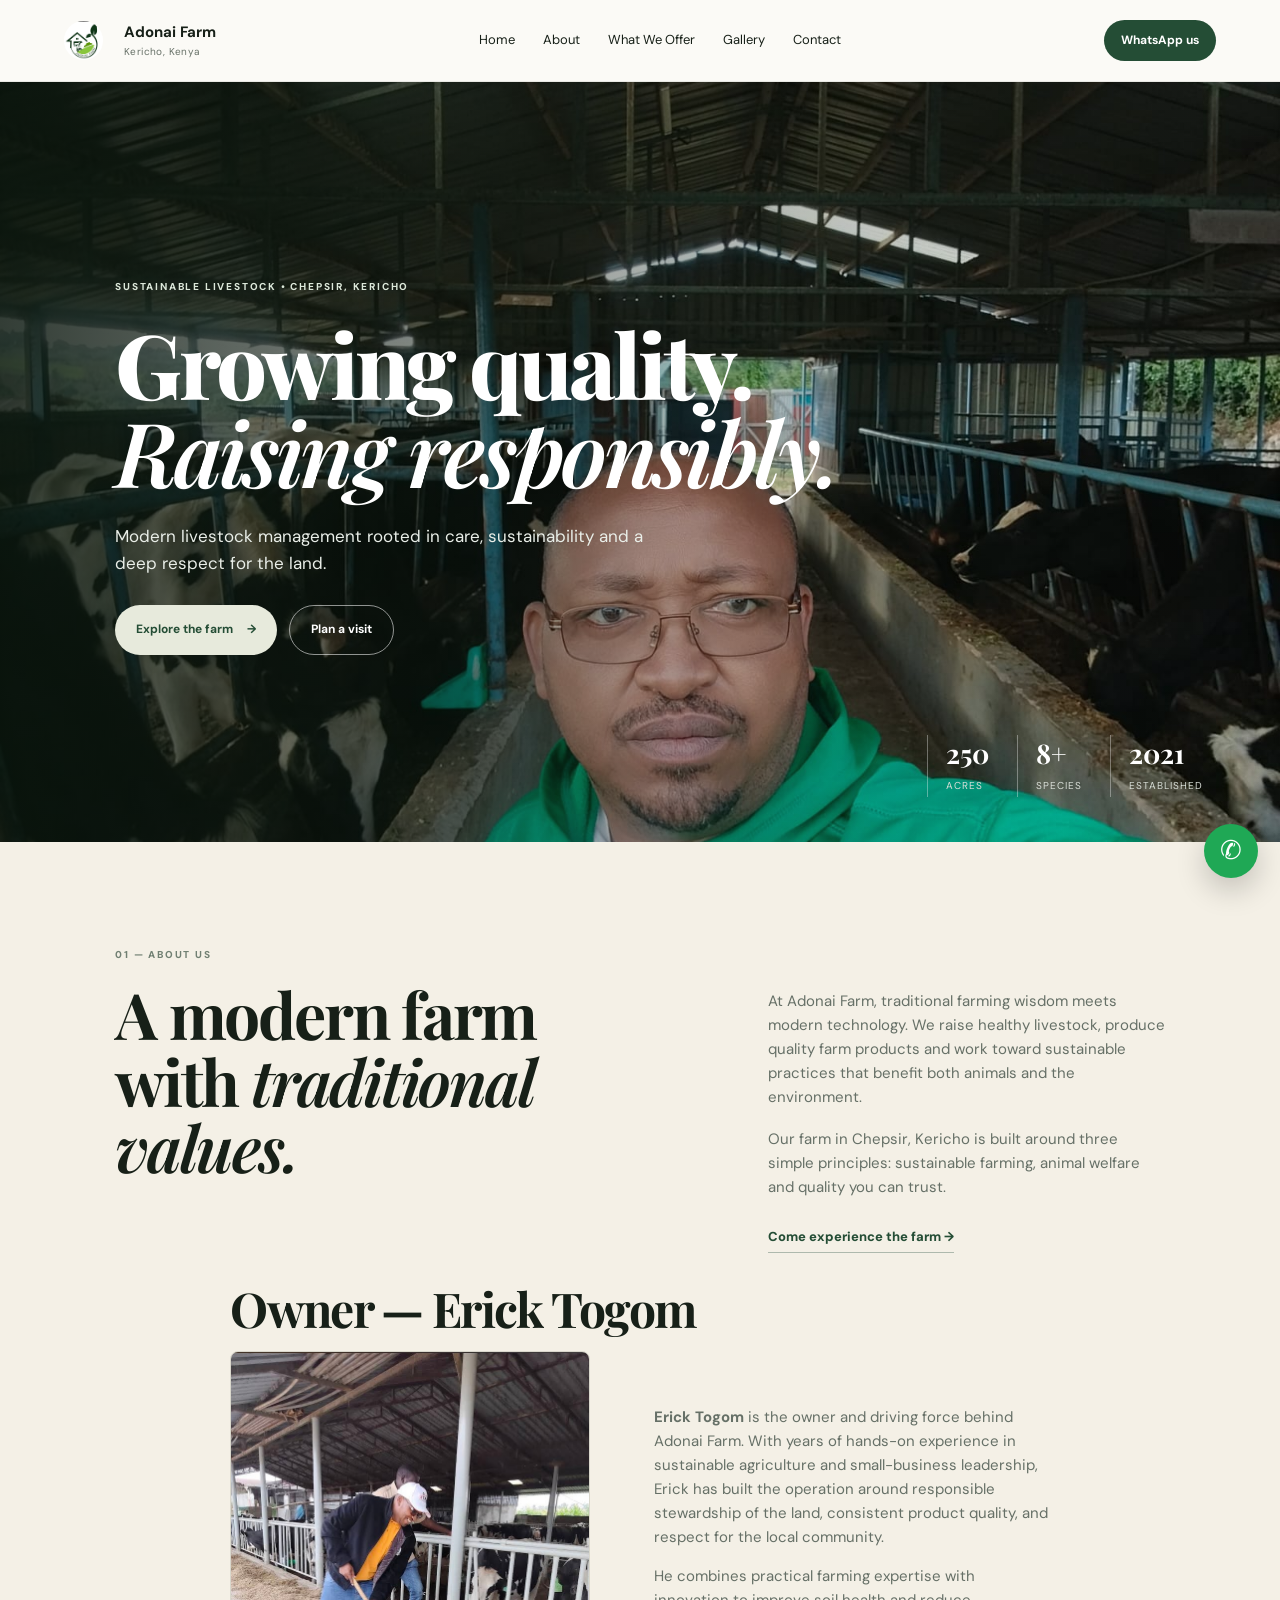
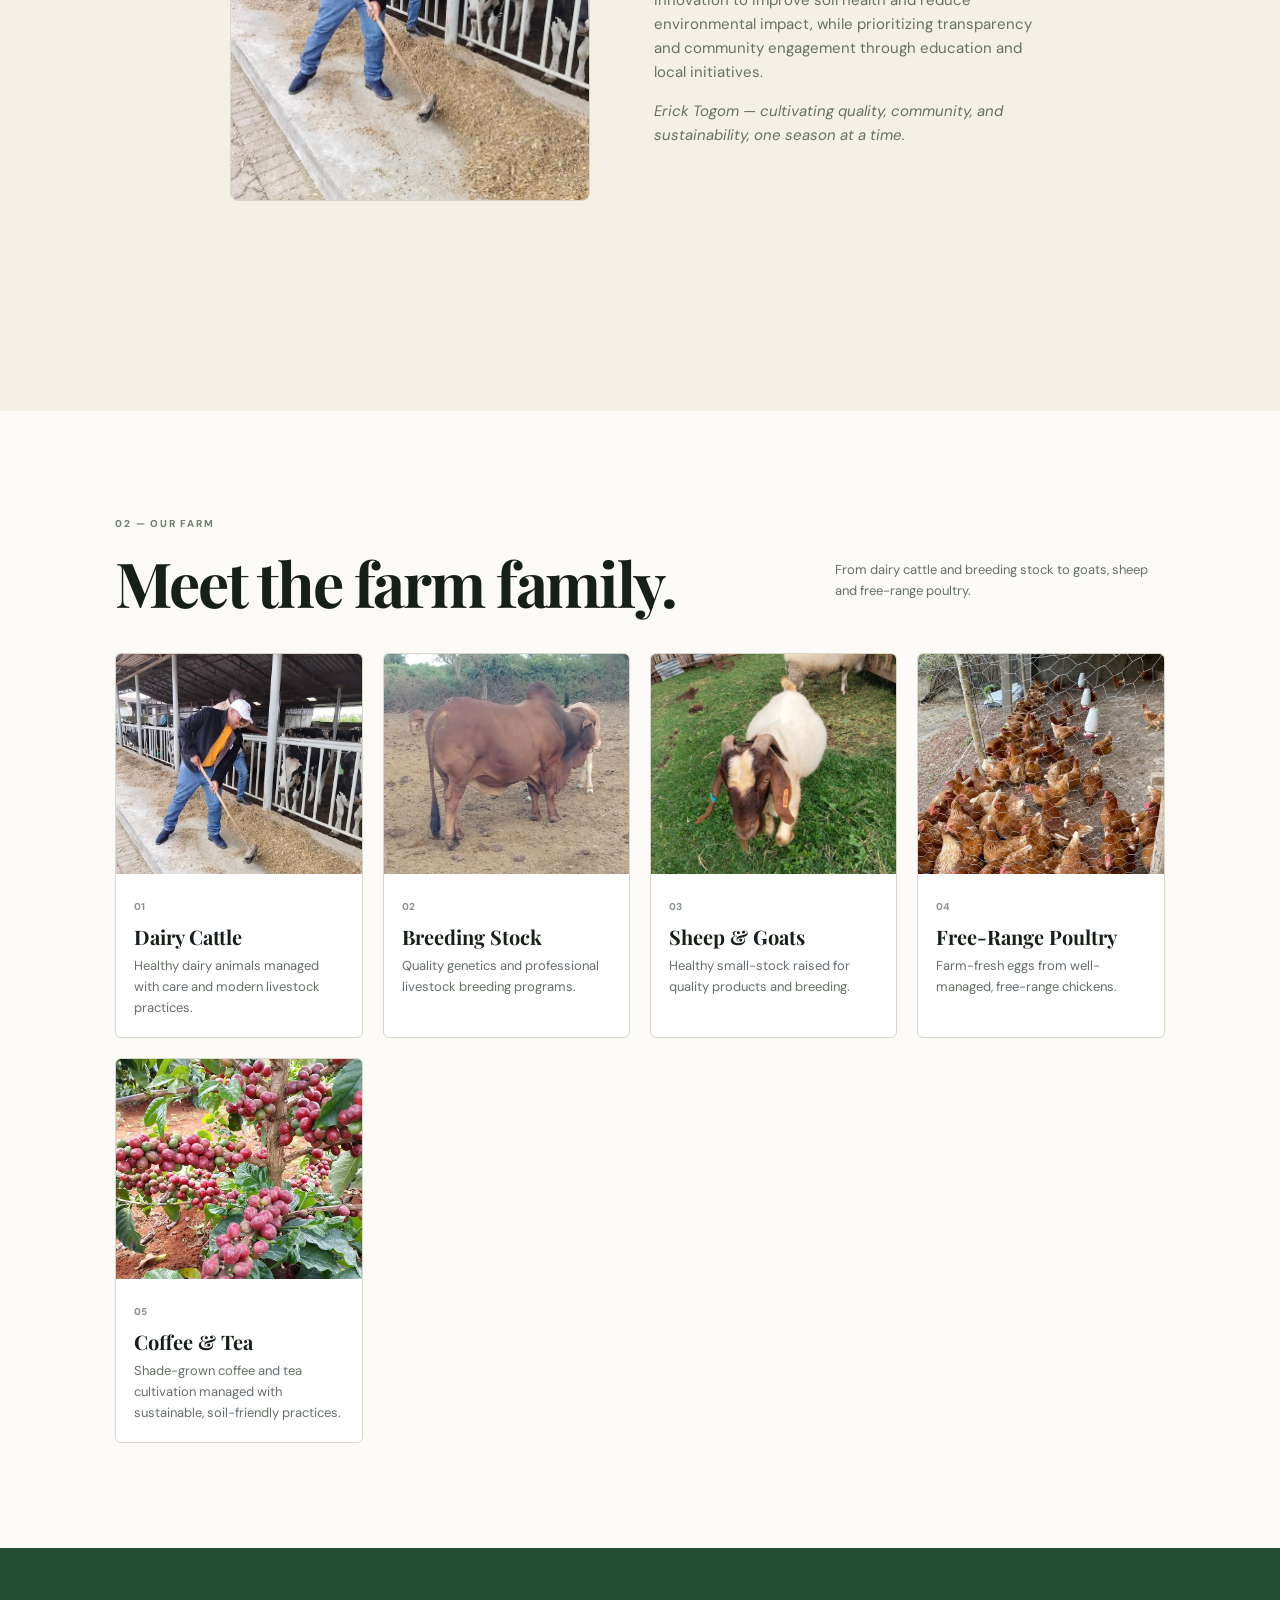
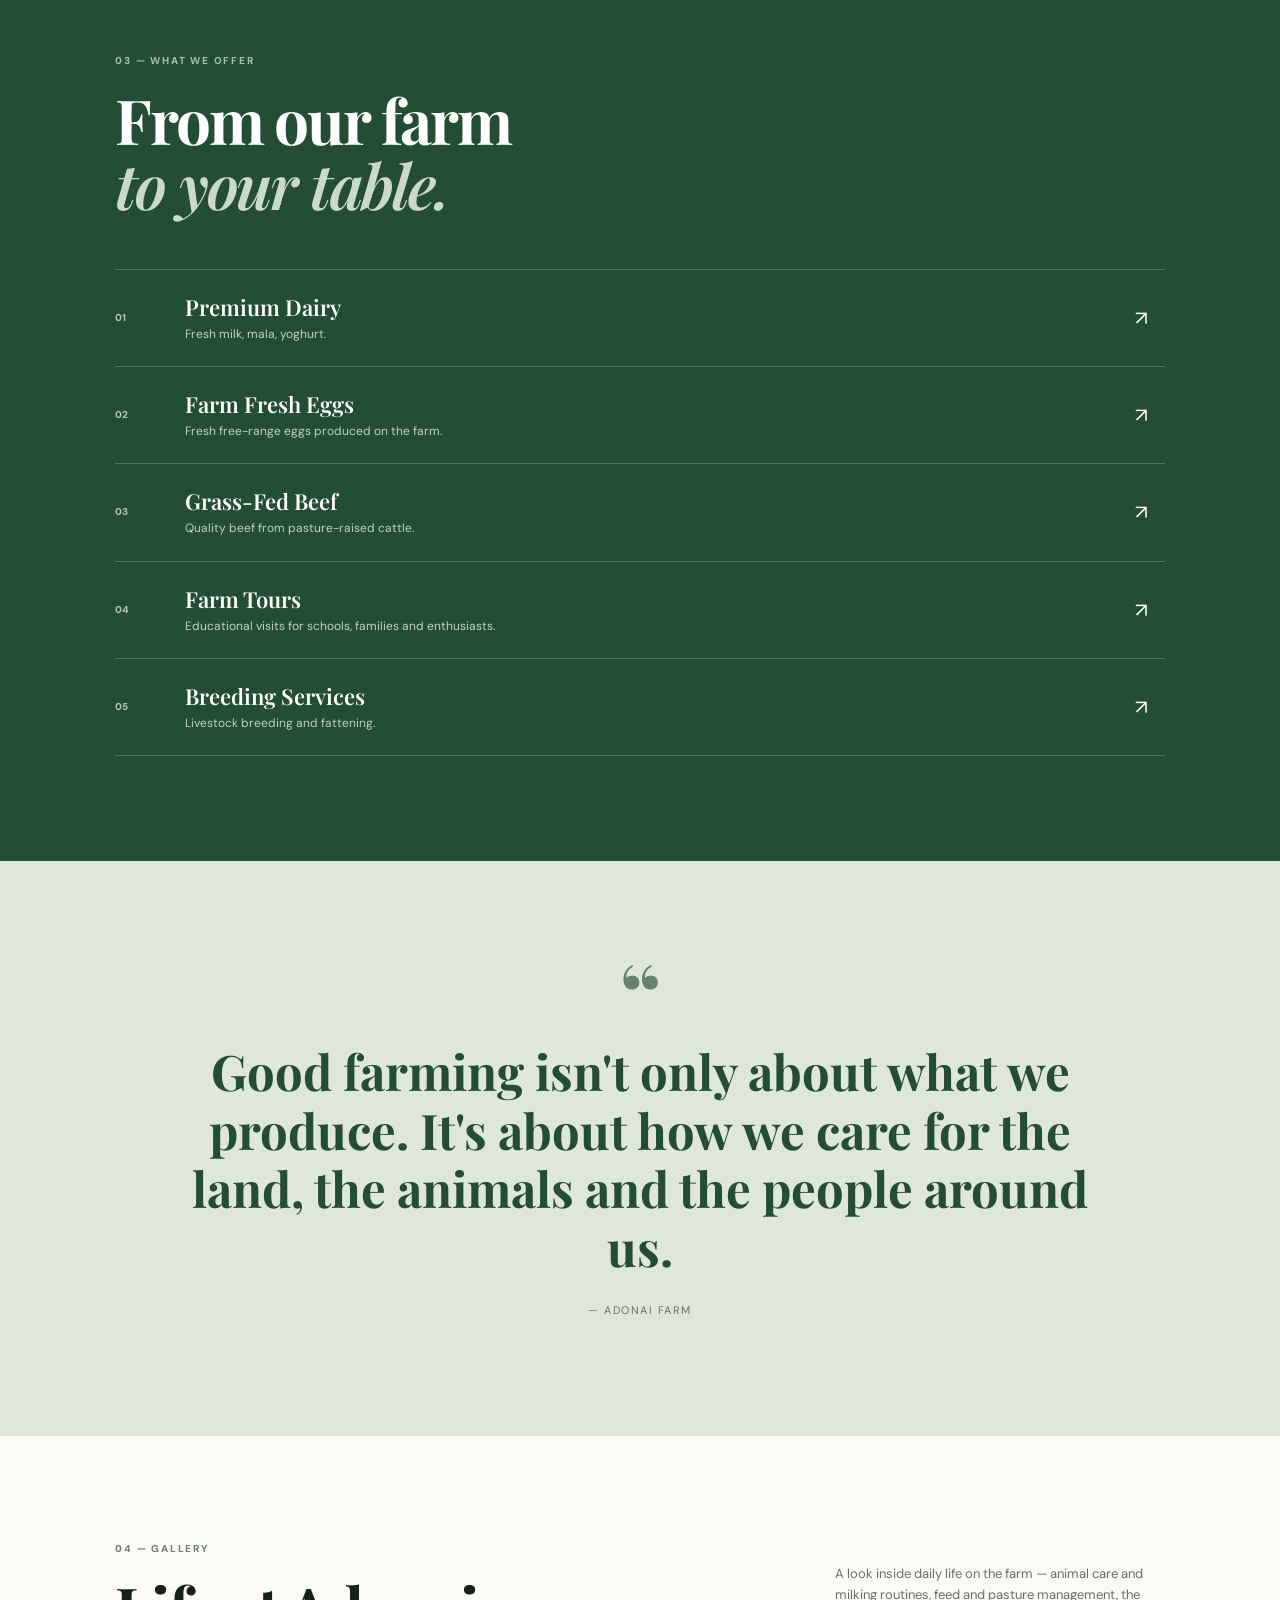
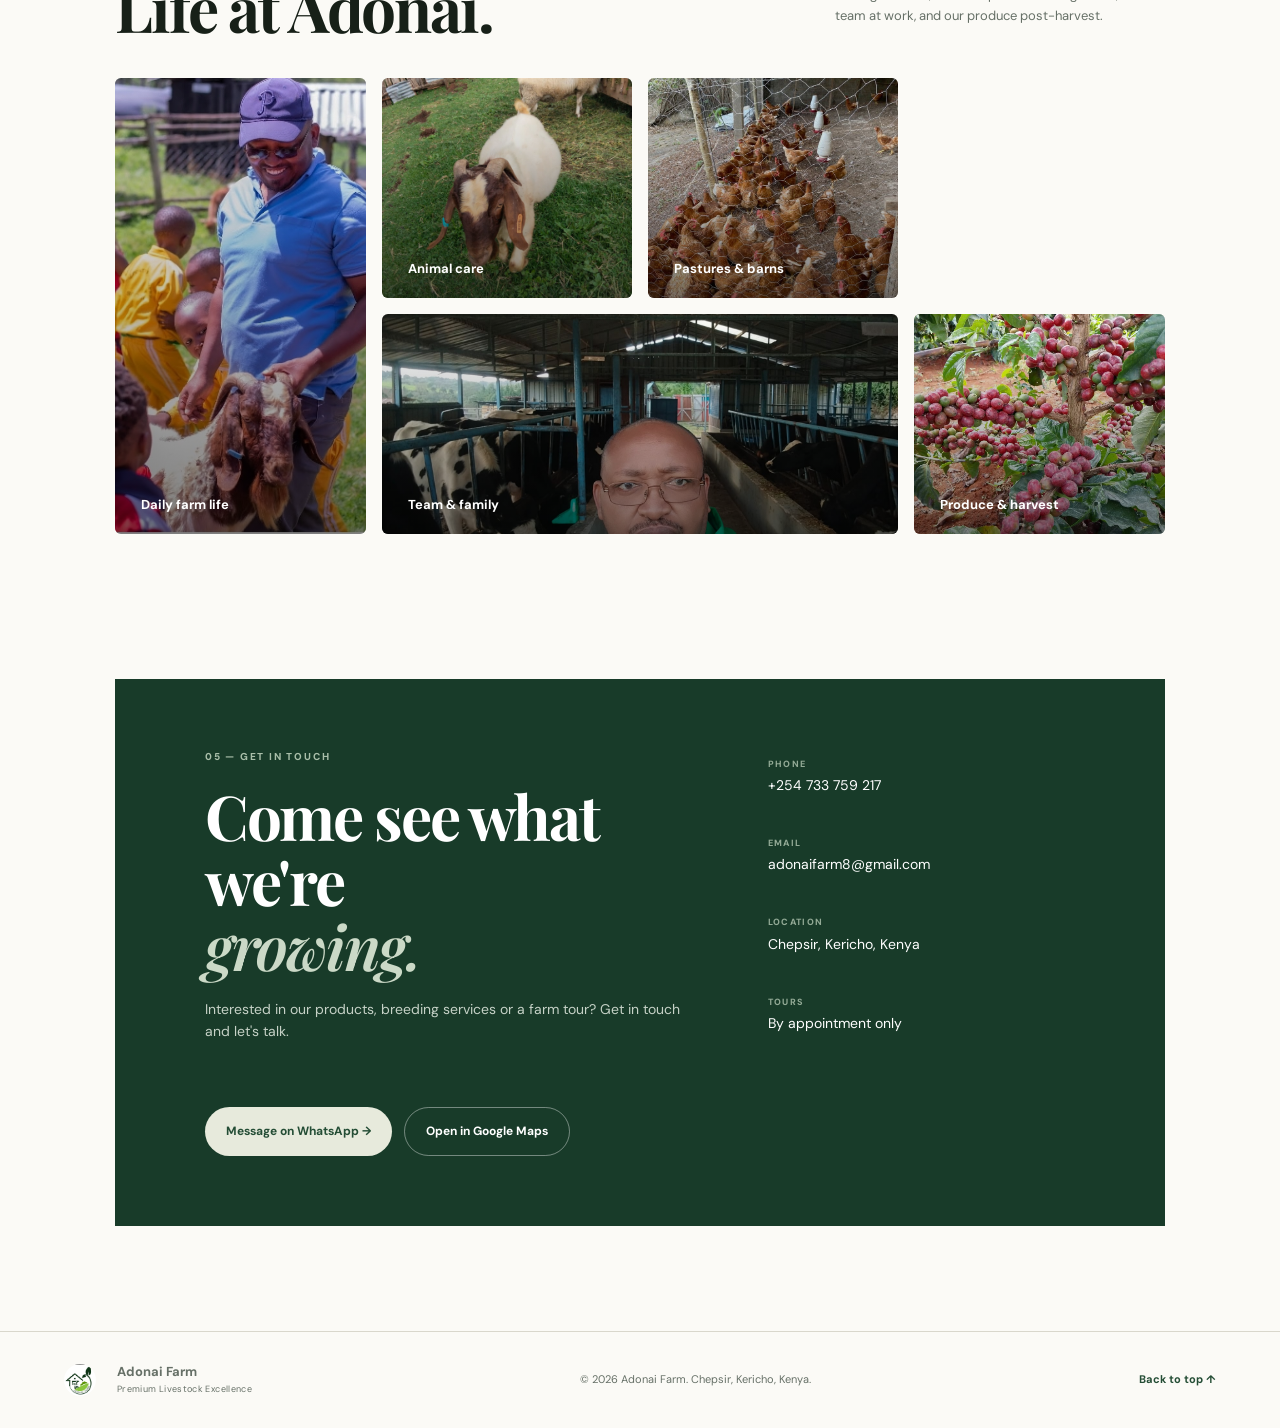
<file: index.html>
<!DOCTYPE html>
<html lang="en">
<head>
  <meta charset="UTF-8">
  <meta name="viewport" content="width=device-width, initial-scale=1.0">
  <link rel="icon" type="image/png" sizes="32x32" href="images/favicon-32x32.png">
<link rel="apple-touch-icon" href="images/favicon-32x32.png"> 

  <meta name="description" content="Adonai Farm — sustainable livestock farming in Chepsir, Kericho, Kenya. Dairy, eggs, beef, farm tours and livestock breeding services.">
  <meta name="robots" content="index,follow">

  <link rel="canonical" href="https://smrthunter.github.io/Adonai_farm/">

  <meta property="og:title" content="Adonai Farm | Sustainable Livestock Excellence">
  <meta property="og:description" content="Modern livestock management rooted in care, sustainability and a deep respect for the land. Based in Chepsir, Kericho.">
  <meta property="og:image" content="https://smrthunter.github.io/Adonai_farm/images/adonai-farm-v2.jpeg">
  <meta property="og:type" content="website">
  <meta property="og:url" content="https://smrthunter.github.io/Adonai_farm/">

  <meta name="twitter:card" content="summary_large_image">
  <meta name="twitter:title" content="Adonai Farm | Sustainable Livestock Excellence">
  <meta name="twitter:description" content="Modern livestock management rooted in care, sustainability and a deep respect for the land.">
  <meta name="twitter:image" content="https://smrthunter.github.io/Adonai_farm/images/adonai-farm-v2.jpeg">

  <link rel="icon" href="images/favicon.ico">
  <link rel="icon" type="image/png" sizes="32x32" href="images/favicon-32x32.png">
  <link rel="apple-touch-icon" href="images/apple-touch-icon-180.png">
  <link rel="manifest" href="site.webmanifest">
  <link rel="canonical" href="https://smrthunter.github.io/Adonai_farm/">

  <title>Adonai Farm | Sustainable Livestock Excellence</title>
  <meta name="theme-color" content="#244d35">

  <link rel="preconnect" href="https://fonts.googleapis.com">
  <link rel="preconnect" href="https://fonts.gstatic.com" crossorigin>
  <link href="https://fonts.googleapis.com/css2?family=DM+Sans:wght@400;500;600;700&family=Playfair+Display:wght@600;700;800&display=swap" rel="stylesheet">

  <link rel="stylesheet" href="css/style.css">

 <script type="application/ld+json">
{
  "@context": "https://schema.org",
  "@type": "LocalBusiness",
  "@id": "https://smrthunter.github.io/Adonai_farm/#business",
  "name": "Adonai Farm",
  "url": "https://smrthunter.github.io/Adonai_farm/",
  "image": "https://smrthunter.github.io/Adonai_farm/images/adonai-farm-v2.jpeg",
  "logo": "https://smrthunter.github.io/Adonai_farm/images/logo-v2.jpeg",
  "description": "Adonai Farm is a sustainable livestock farm in Chepsir, Kericho, Kenya, offering dairy products, fresh eggs, beef, livestock breeding services and farm tours.",
  "telephone": "+254733759217",
  "email": "adonaifarm8@gmail.com",
  "address": {
    "@type": "PostalAddress",
    "addressLocality": "Chepsir",
    "addressRegion": "Kericho",
    "addressCountry": "KE"
  },
  "founder": {
    "@type": "Person",
    "name": "Erick Togom"
  },
  "hasMap": "https://maps.app.goo.gl/hEsbJeXVuYYbMGiM8"
}
</script>
</head>

<body>

  <!-- HEADER -->
  <header class="site-header">

    <a class="brand" href="#home" aria-label="Adonai Farm home">

      <img
        src="images/logo-v2.jpeg"
        alt="Adonai Farm logo"
        style="width:39px;height:39px;border-radius:50%;object-fit:cover;margin-right:10px;"
      >

      <span>
        <strong>Adonai Farm</strong>
        <small>Kericho, Kenya</small>
      </span>

    </a>

    <button
      class="menu-toggle"
      aria-label="Open menu"
      aria-expanded="false"
      aria-controls="main-nav"
      type="button"
    >
      ☰
    </button>

    <nav class="nav" id="main-nav">

      <a href="#home">Home</a>
      <a href="#about">About</a>
      <a href="#services">What We Offer</a>
      <a href="#gallery">Gallery</a>
      <a href="#contact">Contact</a>

    </nav>

    <a
      class="nav-cta"
      href="https://wa.me/254733759217?text=Hello%20Adonai%20Farm%2C%20I%27d%20like%20to%20make%20an%20inquiry."
      target="_blank"
      rel="noopener"
    >
      WhatsApp us
    </a>

  </header>


  <main>

    <!-- HERO -->
    <section class="hero" id="home">

      <div class="hero-overlay"></div>

      <div class="hero-content">

        <p class="eyebrow">
          SUSTAINABLE LIVESTOCK • CHEPSIR, KERICHO
        </p>

        <h1>
          Growing quality.<br>
          <em>Raising responsibly.</em>
        </h1>

        <p class="hero-copy">
          Modern livestock management rooted in care, sustainability and a deep respect for the land.
        </p>

        <div class="hero-actions">

          <a class="btn btn-primary" href="#services">
            Explore the farm <span>→</span>
          </a>

          <a class="btn btn-ghost" href="#contact">
            Plan a visit
          </a>

        </div>

      </div>

      <div class="hero-stats">

        <div>
          <strong>250</strong>
          <span>Acres</span>
        </div>

        <div>
          <strong>8+</strong>
          <span>Species</span>
        </div>

        <div>
          <strong>2021</strong>
          <span>Established</span>
        </div>

      </div>

    </section>


    <!-- ABOUT -->
    <section class="intro section" id="about">

      <div class="section-label">
        01 — ABOUT US
      </div>

      <div class="intro-grid">

        <div>
          <p class="display">
            A modern farm with <em>traditional values.</em>
          </p>
        </div>

        <div class="intro-copy">

          <p>
            At Adonai Farm, traditional farming wisdom meets modern technology.
            We raise healthy livestock, produce quality farm products and work
            toward sustainable practices that benefit both animals and the environment.
          </p>

          <p>
            Our farm in Chepsir, Kericho is built around three simple principles:
            sustainable farming, animal welfare and quality you can trust.
          </p>

          <a class="text-link" href="#contact">
            Come experience the farm →
          </a>

        </div>

      </div>


      <!-- OWNER -->
      <div class="owner section" aria-labelledby="owner-heading" style="padding-top:30px;">

        <h2 id="owner-heading">
          Owner — Erick Togom
        </h2>

        <div
          style="
            display:grid;
            grid-template-columns:1fr 1fr;
            gap:28px;
            align-items:center;
            margin-top:18px;
          "
        >

          <div>

            <img
              src="images/owner-v2.jpeg"
              alt="Erick Togom, owner of Adonai Farm"
              loading="lazy"
              style="
                width:100%;
                max-width:360px;
                border-radius:8px;
                border:1px solid var(--line);
              "
            >

          </div>

          <div style="color:var(--muted);font-size:15px;">

            <p>
              <strong>Erick Togom</strong> is the owner and driving force behind
              Adonai Farm. With years of hands-on experience in sustainable
              agriculture and small-business leadership, Erick has built the
              operation around responsible stewardship of the land, consistent
              product quality, and respect for the local community.
            </p>

            <p>
              He combines practical farming expertise with innovation to improve
              soil health and reduce environmental impact, while prioritizing
              transparency and community engagement through education and local initiatives.
            </p>

            <p style="margin-top:8px;">
              <em>
                Erick Togom — cultivating quality, community, and sustainability,
                one season at a time.
              </em>
            </p>

          </div>

        </div>

      </div>

    </section>


    <!-- FARM -->
    <section class="animals section">

      <div class="section-head">

        <div>

          <div class="section-label">
            02 — OUR FARM
          </div>

          <h2>
            Meet the farm family.
          </h2>

        </div>

        <p>
          From dairy cattle and breeding stock to goats, sheep and free-range poultry.
        </p>

      </div>


      <div class="animal-grid">

        <!-- DAIRY -->
        <article class="animal-card">

          <div class="animal-image">

            <img
              src="images/dairy-v2.jpeg"
              alt="Dairy cattle at Adonai Farm"
              loading="lazy"
            >

          </div>

          <div class="card-body">

            <span>01</span>

            <h3>
              Dairy Cattle
            </h3>

            <p>
              Healthy dairy animals managed with care and modern livestock practices.
            </p>

          </div>

        </article>


        <!-- BREEDING -->
        <article class="animal-card">

          <div class="animal-image">

            <img
              src="images/bulll-v2.jpeg"
              alt="Breeding stock at Adonai Farm"
              loading="lazy"
            >

          </div>

          <div class="card-body">

            <span>02</span>

            <h3>
              Breeding Stock
            </h3>

            <p>
              Quality genetics and professional livestock breeding programs.
            </p>

          </div>

        </article>


        <!-- SHEEP & GOATS -->
        <article class="animal-card">

          <div class="animal-image">

            <img
              src="images/adonai-4-v2.jpeg"
              alt="Sheep and goats at Adonai Farm"
              loading="lazy"
            >

          </div>

          <div class="card-body">

            <span>03</span>

            <h3>
              Sheep &amp; Goats
            </h3>

            <p>
              Healthy small-stock raised for quality products and breeding.
            </p>

          </div>

        </article>


        <!-- POULTRY -->
        <article class="animal-card">

          <div class="animal-image">

            <img
              src="images/adonai-5-v2.jpg"
              alt="Free-range poultry at Adonai Farm"
              loading="lazy"
            >

          </div>

          <div class="card-body">

            <span>04</span>

            <h3>
              Free-Range Poultry
            </h3>

            <p>
              Farm-fresh eggs from well-managed, free-range chickens.
            </p>

          </div>

        </article>


        <!-- COFFEE & TEA -->
        <article class="animal-card">

          <div class="animal-image">

            <img
              src="images/adonai-farm-2-v2.jpeg"
              alt="Coffee and tea crops at Adonai Farm"
              loading="lazy"
            >

          </div>

          <div class="card-body">

            <span>05</span>

            <h3>
              Coffee &amp; Tea
            </h3>

            <p>
              Shade-grown coffee and tea cultivation managed with sustainable,
              soil-friendly practices.
            </p>

          </div>

        </article>

      </div>

    </section>


    <!-- SERVICES -->
    <section class="offer section" id="services">

      <div class="section-label">
        03 — WHAT WE OFFER
      </div>

      <h2>
        From our farm<br>
        <em>to your table.</em>
      </h2>

      <div class="offer-list">

        <div class="offer-item">

          <span>01</span>

          <div>
            <h3>
              Premium Dairy
            </h3>

            <p>
              Fresh milk, mala, yoghurt.
            </p>
          </div>

          <b>↗</b>

        </div>


        <div class="offer-item">

          <span>02</span>

          <div>
            <h3>
              Farm Fresh Eggs
            </h3>

            <p>
              Fresh free-range eggs produced on the farm.
            </p>
          </div>

          <b>↗</b>

        </div>


        <div class="offer-item">

          <span>03</span>

          <div>
            <h3>
              Grass-Fed Beef
            </h3>

            <p>
              Quality beef from pasture-raised cattle.
            </p>
          </div>

          <b>↗</b>

        </div>


        <div class="offer-item">

          <span>04</span>

          <div>
            <h3>
              Farm Tours
            </h3>

            <p>
              Educational visits for schools, families and enthusiasts.
            </p>
          </div>

          <b>↗</b>

        </div>


        <div class="offer-item">

          <span>05</span>

          <div>
            <h3>
              Breeding Services
            </h3>

            <p>
              Livestock breeding and fattening.
            </p>
          </div>

          <b>↗</b>

        </div>

      </div>

    </section>


    <!-- QUOTE -->
    <section class="quote-section">

      <div class="quote-mark">
        “
      </div>

      <blockquote>
        Good farming isn't only about what we produce.
        It's about how we care for the land, the animals
        and the people around us.
      </blockquote>

      <p>
        — Adonai Farm
      </p>

    </section>


    <!-- GALLERY -->
    <section class="gallery section" id="gallery">

      <div class="section-head">

        <div>

          <div class="section-label">
            04 — GALLERY
          </div>

          <h2>
            Life at Adonai.
          </h2>

        </div>

        <p>
          A look inside daily life on the farm — animal care and milking routines,
          feed and pasture management, the team at work, and our produce post-harvest.
        </p>

      </div>


      <div class="gallery-grid">

        <!-- DAILY FARM LIFE -->
        <div class="gallery-tile large g1">

          <img
            src="images/adonai-3-v2.jpeg"
            alt="Daily farm life at Adonai Farm"
            loading="lazy"
          >

          <span>
            Daily farm life
          </span>

        </div>


        <!-- ANIMAL CARE -->
        <div class="gallery-tile g2">

          <img
            src="images/adonai-4-v2.jpeg"
            alt="Animal care at Adonai Farm"
            loading="lazy"
          >

          <span>
            Animal care
          </span>

        </div>


        <!-- PASTURES -->
        <div class="gallery-tile g3">

          <img
            src="images/adonai-5-v2.jpg"
            alt="Pastures and barns at Adonai Farm"
            loading="lazy"
          >

          <span>
            Pastures &amp; barns
          </span>

        </div>


        <!-- TEAM -->
        <div class="gallery-tile g4">

          <img
            src="images/adonai-farm-v2.jpeg"
            alt="Adonai Farm team and family"
            loading="lazy"
          >

          <span>
            Team &amp; family
          </span>

        </div>


        <!-- PRODUCE -->
        <div class="gallery-tile g5">

          <img
            src="images/adonai-farm-2-v2.jpeg"
            alt="Farm produce and harvest at Adonai Farm"
            loading="lazy"
          >

          <span>
            Produce &amp; harvest
          </span>

        </div>

      </div>

    </section>


    <!-- CONTACT -->
    <section class="contact section" id="contact">

      <div class="contact-card">

        <div>

          <div class="section-label">
            05 — GET IN TOUCH
          </div>

          <h2>
            Come see what we're<br>
            <em>growing.</em>
          </h2>

          <p>
            Interested in our products, breeding services or a farm tour?
            Get in touch and let's talk.
          </p>

        </div>


        <div class="contact-details">

          <a href="tel:+254733759217">

            <span>
              PHONE
            </span>

            +254 733 759 217

          </a>


          <a href="mailto:adonaifarm8@gmail.com">

            <span>
              EMAIL
            </span>

            adonaifarm8@gmail.com

          </a>


          <div>

            <span>
              LOCATION
            </span>

            Chepsir, Kericho, Kenya

          </div>


          <div>

            <span>
              TOURS
            </span>

            By appointment only

          </div>

        </div>


        <div class="contact-actions">

          <a
            class="btn btn-light"
            href="https://wa.me/254733759217?text=Hello%20Adonai%20Farm%2C%20I%27d%20like%20to%20make%20an%20inquiry."
            target="_blank"
            rel="noopener"
          >
            Message on WhatsApp →
          </a>


          <a
            class="btn btn-outline-light"
            href="https://maps.app.goo.gl/hEsbJeXVuYYbMGiM8"
            target="_blank"
            rel="noopener"
          >
            Open in Google Maps
          </a>

        </div>

      </div>

    </section>

  </main>


  <!-- FOOTER -->
  <footer>

    <div class="brand footer-brand">

      <img
        src="images/logo-v2.jpeg"
        alt="Adonai Farm logo"
        style="width:32px;height:32px;border-radius:50%;object-fit:cover;margin-right:10px;"
      >

      <span>

        <strong>
          Adonai Farm
        </strong>

        <small>
          Premium Livestock Excellence
        </small>

      </span>

    </div>


    <p>
      © <span id="year"></span>
      Adonai Farm. Chepsir, Kericho, Kenya.
    </p>


    <a href="#home">
      Back to top ↑
    </a>

  </footer>


  <!-- FLOATING WHATSAPP -->
  <a
    class="floating-wa"
    href="https://wa.me/254733759217?text=Hello%20Adonai%20Farm%2C%20I%27d%20like%20to%20make%20an%20inquiry."
    target="_blank"
    rel="noopener"
    aria-label="Chat on WhatsApp"
  >
    ✆
  </a>


  <script src="js/script.js"></script>

</body>
</html>
</file>
<file: css/style.css>
:root{
  --ink:#172018;
  --muted:#667067;
  --cream:#f4f0e6;
  --paper:#fbfaf6;
  --green:#244d35;
  --green2:#183b29;
  --line:#d9d7cc;
  --white:#fff;
  --serif:"Playfair Display",Georgia,serif;
  --sans:"DM Sans",Arial,sans-serif;
}

*{
  box-sizing:border-box;
}

html{
  scroll-behavior:smooth;
}

body{
  margin:0;
  color:var(--ink);
  background:var(--paper);
  font-family:var(--sans);
  line-height:1.6;
}

a{
  color:inherit;
  text-decoration:none;
}

img{
  max-width:100%;
  height:auto;
}


/* =========================
   HEADER
========================= */

.site-header{
  height:82px;
  padding:0 5vw;
  display:flex;
  align-items:center;
  gap:30px;
  justify-content:space-between;
  background:rgba(251,250,246,.94);
  backdrop-filter:blur(12px);
  position:fixed;
  top:0;
  left:0;
  right:0;
  z-index:20;
  border-bottom:1px solid rgba(23,32,24,.08);
}

.brand{
  display:flex;
  align-items:center;
  gap:11px;
}

.brand-mark{
  width:39px;
  height:39px;
  border:1px solid var(--green);
  border-radius:50%;
  display:grid;
  place-items:center;
  font-size:11px;
  font-weight:800;
  color:var(--green);
}

.brand strong,
.brand small{
  display:block;
  line-height:1.1;
}

.brand strong{
  font-size:15px;
}

.brand small{
  font-size:10px;
  color:var(--muted);
  margin-top:5px;
  letter-spacing:.04em;
}

.nav{
  display:flex;
  gap:28px;
  font-size:13px;
}

.nav a:hover{
  color:var(--green);
}

.nav-cta{
  background:var(--green);
  color:#fff;
  padding:11px 17px;
  border-radius:30px;
  font-size:12px;
  font-weight:700;
}

.menu-toggle{
  display:none;
  background:none;
  border:0;
  font-size:24px;
  cursor:pointer;
}


/* =========================
   HERO
========================= */

.hero{
  min-height:760px;
  margin-top:82px;
  position:relative;
  display:flex;
  align-items:center;
  padding:8vw 9vw;

  /* USE YOUR LOCAL FARM IMAGE */
  background-image:url("../images/adonai-farm-v2.jpeg");

  background-size:cover;
  background-position:center;
  background-repeat:no-repeat;
}

.hero-overlay{
  position:absolute;
  inset:0;
  background:linear-gradient(
    90deg,
    rgba(10,22,13,.83),
    rgba(10,22,13,.35),
    rgba(10,22,13,.08)
  );
}

.hero-content{
  position:relative;
  color:#fff;
  max-width:730px;
  z-index:2;
}

.eyebrow,
.section-label{
  font-size:10px;
  font-weight:800;
  letter-spacing:.18em;
}

.eyebrow{
  color:#dce8da;
  margin-bottom:24px;
}

.hero h1{
  font:800 clamp(48px,7vw,92px)/.98 var(--serif);
  margin:0;
  letter-spacing:-.04em;
}

.hero h1 em,
.display em,
h2 em{
  font-weight:600;
}

.hero-copy{
  font-size:17px;
  max-width:570px;
  margin:28px 0;
  color:#e9eee8;
}

.hero-actions{
  display:flex;
  gap:12px;
  flex-wrap:wrap;
}

.btn{
  display:inline-flex;
  align-items:center;
  justify-content:center;
  gap:14px;
  padding:14px 21px;
  border-radius:30px;
  font-weight:700;
  font-size:12px;
  transition:.2s;
  min-height:44px;
}

.btn-primary{
  background:#e7eadc;
  color:var(--green);
}

.btn-primary:hover{
  transform:translateY(-2px);
}

.btn-ghost{
  border:1px solid rgba(255,255,255,.55);
  color:#fff;
}

.hero-stats{
  position:absolute;
  right:6vw;
  bottom:45px;
  color:#fff;
  display:flex;
  gap:28px;
  z-index:2;
}

.hero-stats div{
  border-left:1px solid rgba(255,255,255,.35);
  padding-left:18px;
}

.hero-stats strong{
  font:700 27px var(--serif);
  display:block;
}

.hero-stats span{
  font-size:10px;
  text-transform:uppercase;
  letter-spacing:.1em;
  color:#d9dfd8;
}


/* =========================
   GENERAL SECTIONS
========================= */

.section{
  padding:105px 9vw;
}

.section-label{
  color:#718073;
  margin-bottom:18px;
}


/* =========================
   ABOUT
========================= */

.intro{
  background:var(--cream);
}

.intro-grid{
  display:grid;
  grid-template-columns:1.15fr .85fr;
  gap:9vw;
}

.display{
  font:700 clamp(38px,5vw,68px)/1.04 var(--serif);
  letter-spacing:-.035em;
  margin:0;
}

.intro-copy{
  padding-top:8px;
  color:var(--muted);
  font-size:15px;
}

.intro-copy p{
  margin:0 0 18px;
}

.text-link{
  display:inline-block;
  color:var(--green);
  font-weight:800;
  font-size:13px;
  margin-top:10px;
  border-bottom:1px solid #aeb9ad;
  padding-bottom:4px;
}


/* =========================
   OWNER
========================= */

.owner h2{
  font:700 clamp(32px,4vw,48px)/1.05 var(--serif);
  letter-spacing:-.035em;
  margin:0;
}

.owner img{
  display:block;
  width:100%;
  max-width:360px;
  height:auto;
  object-fit:cover;
}


/* =========================
   SECTION HEADINGS
========================= */

.section-head{
  display:flex;
  align-items:end;
  justify-content:space-between;
  gap:40px;
  margin-bottom:38px;
}

.section-head h2,
.offer h2,
.contact h2{
  font:700 clamp(38px,5vw,62px)/1.05 var(--serif);
  letter-spacing:-.035em;
  margin:0;
}

.section-head>p{
  max-width:330px;
  color:var(--muted);
  font-size:13px;
}


/* =========================
   ANIMALS
========================= */

.animal-grid{
  display:grid;
  grid-template-columns:repeat(auto-fit,minmax(240px,1fr));
  gap:20px;
}

.animal-card{
  background:#fff;
  border:1px solid var(--line);
  overflow:hidden;
  border-radius:6px;
}

.animal-image{
  height:220px;
  position:relative;
  overflow:hidden;
  width:100%;
  background:#e8e8e3;
}

.animal-image img{
  position:absolute;
  inset:0;
  width:100%;
  height:100%;
  object-fit:cover;
  display:block;
  transition:transform .35s ease;
}

.animal-card:hover .animal-image img{
  transform:scale(1.04);
}


/* LOCAL IMAGE FALLBACKS */

.animal-image.cow{
  background-image:url("../images/dairy-v2.jpeg");
  background-size:cover;
  background-position:center;
}

.animal-image.bull{
  background-image:url("../images/bulll-v2.jpeg");
  background-size:cover;
  background-position:center;
}

.animal-image.sheep{
  background-image:url("../images/adonai-4-v2.jpeg");
  background-size:cover;
  background-position:center;
}

.animal-image.poultry{
  background-image:url("../images/adonai-5-v2.jpg");
  background-size:cover;
  background-position:center;
}

.animal-image.coffee{
  background-image:url("../images/adonai-farm-2-v2.jpeg");
  background-size:cover;
  background-position:center;
}

.card-body{
  padding:18px;
}

.card-body span,
.offer-item>span{
  font-size:10px;
  color:#8b948b;
  font-weight:800;
}

.card-body h3{
  font:700 20px var(--serif);
  margin:6px 0;
}

.card-body p{
  font-size:13px;
  color:var(--muted);
  margin:0;
}


/* =========================
   SERVICES
========================= */

.offer{
  background:var(--green);
  color:#fff;
}

.offer .section-label{
  color:#a9bea9;
}

.offer h2{
  margin-bottom:52px;
}

.offer h2 em{
  color:#cbd9c7;
}

.offer-list{
  border-top:1px solid rgba(255,255,255,.22);
}

.offer-item{
  display:grid;
  grid-template-columns:70px 1fr 30px;
  align-items:center;
  padding:22px 0;
  border-bottom:1px solid rgba(255,255,255,.22);
  transition:.2s;
}

.offer-item:hover{
  padding-left:10px;
}

.offer-item>span{
  color:#b5c4b5;
}

.offer-item h3{
  margin:0;
  font:600 22px var(--serif);
}

.offer-item p{
  margin:3px 0 0;
  color:#c4d0c5;
  font-size:12px;
}

.offer-item b{
  font-size:20px;
  font-weight:400;
}


/* =========================
   QUOTE
========================= */

.quote-section{
  background:#dfe7d9;
  padding:105px 12vw;
  text-align:center;
}

.quote-mark{
  font:800 85px/0.6 var(--serif);
  color:var(--green);
  opacity:.65;
}

.quote-section blockquote{
  font:700 clamp(28px,4vw,49px)/1.2 var(--serif);
  max-width:900px;
  margin:25px auto;
  color:var(--green);
}

.quote-section p{
  font-size:11px;
  letter-spacing:.14em;
  text-transform:uppercase;
  color:#637263;
}


/* =========================
   GALLERY
========================= */

.gallery-grid{
  display:grid;
  grid-template-columns:repeat(auto-fit,minmax(240px,1fr));
  grid-auto-rows:220px;
  gap:16px;
}

.gallery-tile{
  position:relative;
  display:flex;
  align-items:end;
  padding:18px;
  color:#fff;
  overflow:hidden;
  border-radius:6px;
  max-width:100%;
  background:#ddd;
}

.gallery-tile img{
  position:absolute;
  inset:0;
  width:100%;
  height:100%;
  object-fit:cover;
  z-index:0;
  transition:transform .4s ease;
}

.gallery-tile:hover img{
  transform:scale(1.04);
}

.gallery-tile:after{
  content:"";
  position:absolute;
  inset:0;
  background:linear-gradient(
    transparent,
    rgba(0,0,0,.5)
  );
  z-index:1;
}

.gallery-tile span{
  position:relative;
  z-index:2;
  font-weight:700;
  font-size:13px;
  padding-left:8px;
}

.g1{
  grid-row:span 2;
}

.g4{
  grid-column:span 2;
}

.g5{
  grid-column:auto;
  grid-row:auto;
}

.gallery-tile.g4 img{
  object-position:center 50%;
}


/* =========================
   CONTACT
========================= */

.contact{
  padding-top:40px;
}

.contact-card{
  background:var(--green2);
  color:#fff;
  padding:70px 7vw;
  display:grid;
  grid-template-columns:1.25fr .75fr;
  gap:50px;
}

.contact .section-label{
  color:#a9bea9;
}

.contact h2{
  margin-bottom:20px;
}

.contact h2 em{
  color:#cbd9c7;
}

.contact-card>div:first-child p{
  max-width:490px;
  color:#c6d2c7;
  font-size:14px;
}

.contact-details{
  display:grid;
  gap:17px;
  padding-top:8px;
}

.contact-details a,
.contact-details div{
  font-size:14px;
}

.contact-details span{
  display:block;
  font-size:9px;
  letter-spacing:.15em;
  color:#93aa96;
  font-weight:800;
  margin-bottom:3px;
}

.contact-actions{
  grid-column:1/-1;
  display:flex;
  gap:12px;
  flex-wrap:wrap;
}

.btn-light{
  background:#e7eadc;
  color:var(--green);
}

.btn-outline-light{
  border:1px solid rgba(255,255,255,.4);
  color:#fff;
}


/* =========================
   FOOTER
========================= */

footer{
  border-top:1px solid var(--line);
  padding:28px 5vw;
  display:flex;
  align-items:center;
  justify-content:space-between;
  gap:20px;
  font-size:11px;
  color:var(--muted);
}

.footer-brand .brand-mark{
  width:32px;
  height:32px;
}

.footer-brand strong{
  font-size:13px;
}

.footer-brand small{
  font-size:9px;
}

footer a{
  color:var(--green);
  font-weight:700;
}


/* =========================
   WHATSAPP
========================= */

.floating-wa{
  position:fixed;
  right:22px;
  bottom:22px;
  width:54px;
  height:54px;
  border-radius:50%;
  background:#1fa855;
  color:#fff;
  display:grid;
  place-items:center;
  font-size:26px;
  box-shadow:0 12px 30px rgba(0,0,0,.2);
  z-index:15;
}


/* =========================
   MEDIUM SCREENS
========================= */

@media (max-width:1200px){

  .hero{
    min-height:640px;
    padding:8vw;
  }

  .hero-content{
    max-width:620px;
  }

  .intro-grid{
    gap:6vw;
  }

}


/* =========================
   TABLETS
========================= */

@media (max-width:900px){

  .nav{
    display:none;
  }

  .menu-toggle{
    display:block;
    margin-left:auto;
  }

  .nav.open{
    position:absolute;
    top:72px;
    left:0;
    right:0;
    background:var(--paper);
    padding:20px 7vw;
    display:grid;
    gap:15px;
    border-bottom:1px solid var(--line);
  }

  .nav-cta{
    display:none;
  }

  .site-header{
    height:72px;
    padding:0 4vw;
    gap:12px;
  }

  .brand-mark{
    width:34px;
    height:34px;
    font-size:10px;
  }

  .brand strong{
    font-size:14px;
  }

  .hero{
    min-height:620px;
    padding:80px 7vw 120px;
    background-position:center;
  }

  .hero-stats{
    left:7vw;
    right:auto;
    bottom:30px;
  }

  .hero-stats div{
    padding-left:12px;
  }

  .section{
    padding:70px 7vw;
  }

  .intro-grid,
  .contact-card{
    grid-template-columns:1fr;
  }

  .animal-grid{
    grid-template-columns:1fr 1fr;
  }

  .gallery-grid{
    grid-template-columns:1fr 1fr;
    grid-template-rows:220px 220px 220px;
  }

  .g1{
    grid-row:span 2;
  }

  .contact-actions{
    grid-column:auto;
  }

  .hero-actions{
    flex-wrap:wrap;
  }

}


/* =========================
   OWNER MOBILE
========================= */

@media (max-width:700px){

  .owner > div{
    grid-template-columns:1fr !important;
  }

  .owner img{
    max-width:100% !important;
  }

}


/* =========================
   SMALL PHONES
========================= */

@media (max-width:560px){

  .brand small{
    display:none;
  }

  .site-header{
    height:64px;
    padding:0 4vw;
  }

  .menu-toggle{
    font-size:26px;
  }

  .hero h1{
    font-size:44px;
    line-height:1.02;
  }

  .hero-copy{
    font-size:15px;
  }

  .hero{
    min-height:520px;
    padding:60px 6vw 90px;
    background-position:center;
  }

  .hero-content{
    max-width:100%;
  }

  .hero-actions{
    flex-direction:column;
    align-items:stretch;
    gap:12px;
  }

  .hero-actions .btn{
    width:100%;
    justify-content:center;
  }

  .hero-stats{
    display:none;
  }

  .animal-grid{
    grid-template-columns:1fr;
  }

  .animal-image{
    height:200px;
  }

  .section-head{
    display:block;
  }

  .section-head>p{
    margin-top:14px;
  }

  .gallery-grid{
    display:grid;
    grid-template-columns:1fr;
    grid-auto-rows:250px;
    gap:16px;
  }

  .gallery-tile{
    grid-column:auto !important;
    grid-row:auto !important;
  }

  .gallery-tile.g4 img{
    object-position:center 35%;
  }

  .contact-card{
    padding:30px 6vw;
  }

  footer{
    flex-direction:column;
    align-items:flex-start;
  }

}


/* =========================
   ACCESSIBILITY
========================= */

a:focus,
.btn:focus,
.menu-toggle:focus{
  outline:3px solid rgba(36,77,53,.18);
  outline-offset:2px;
}
</file>
